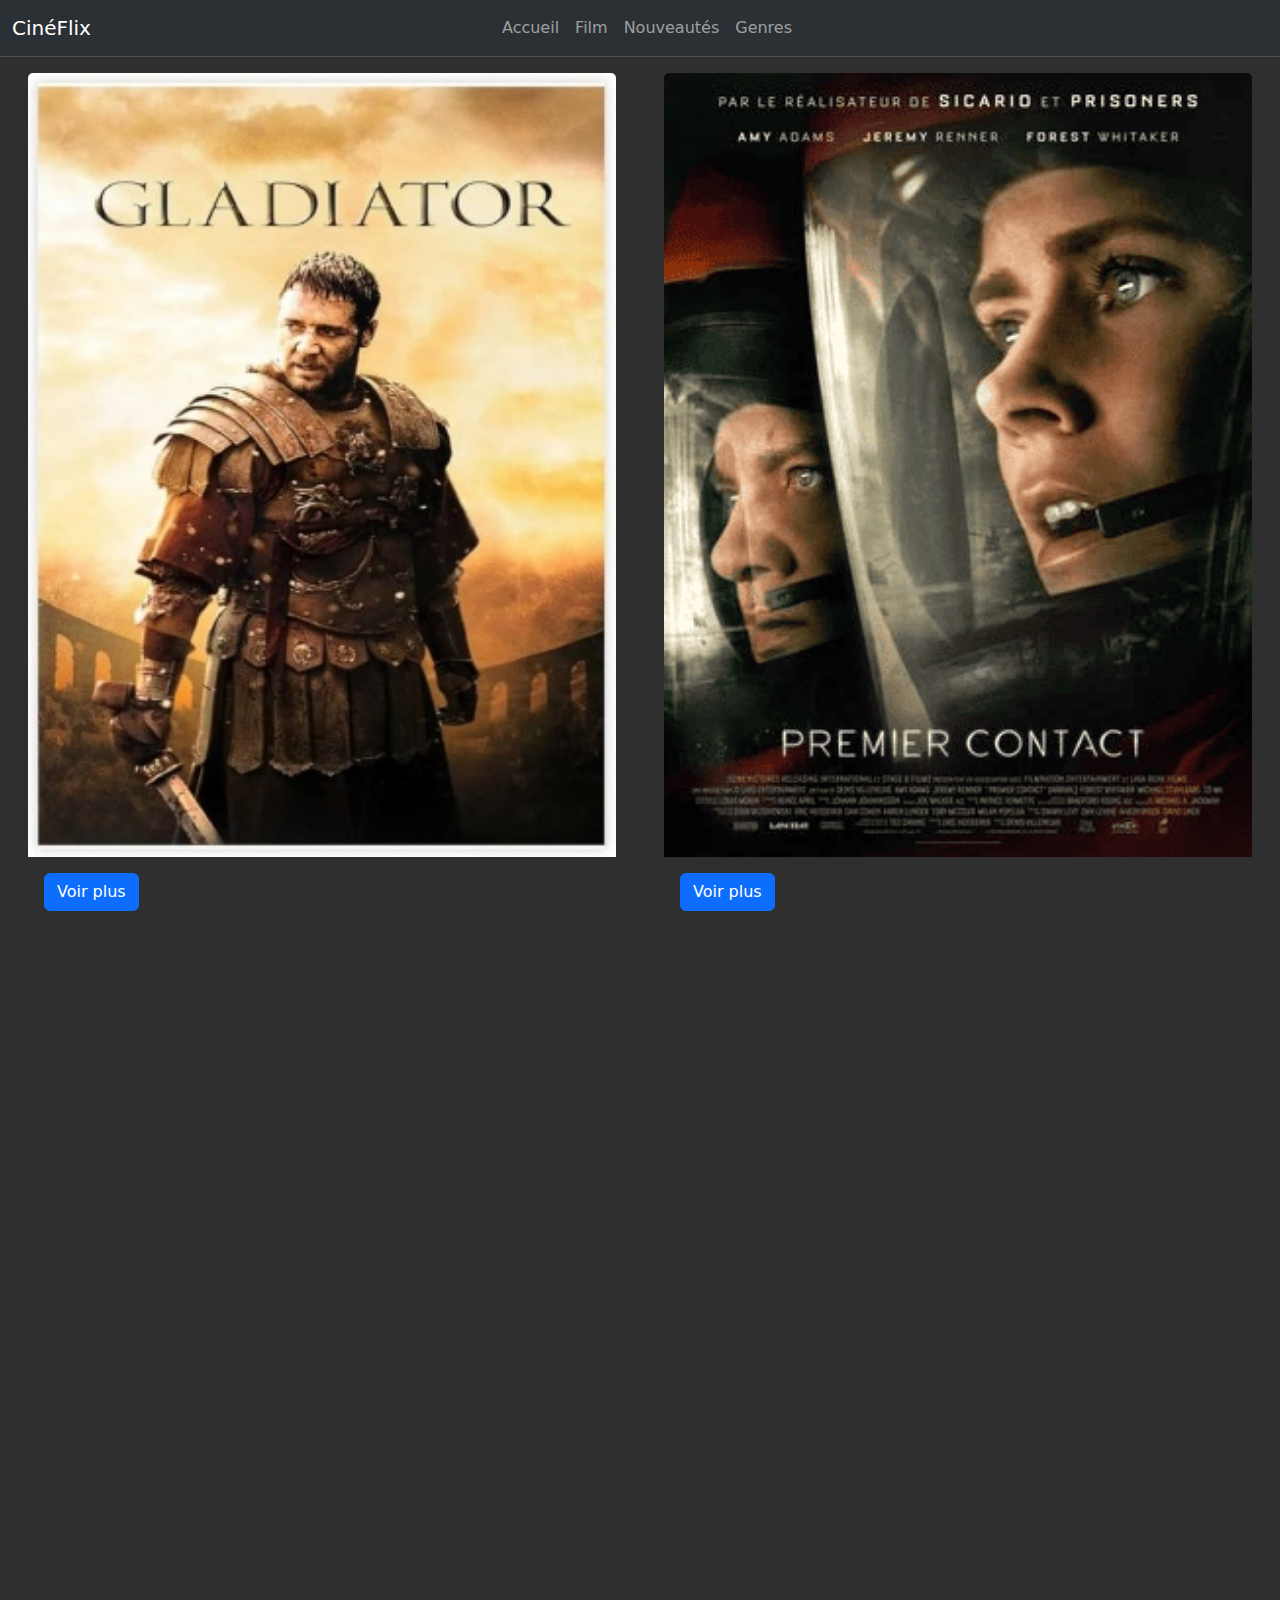
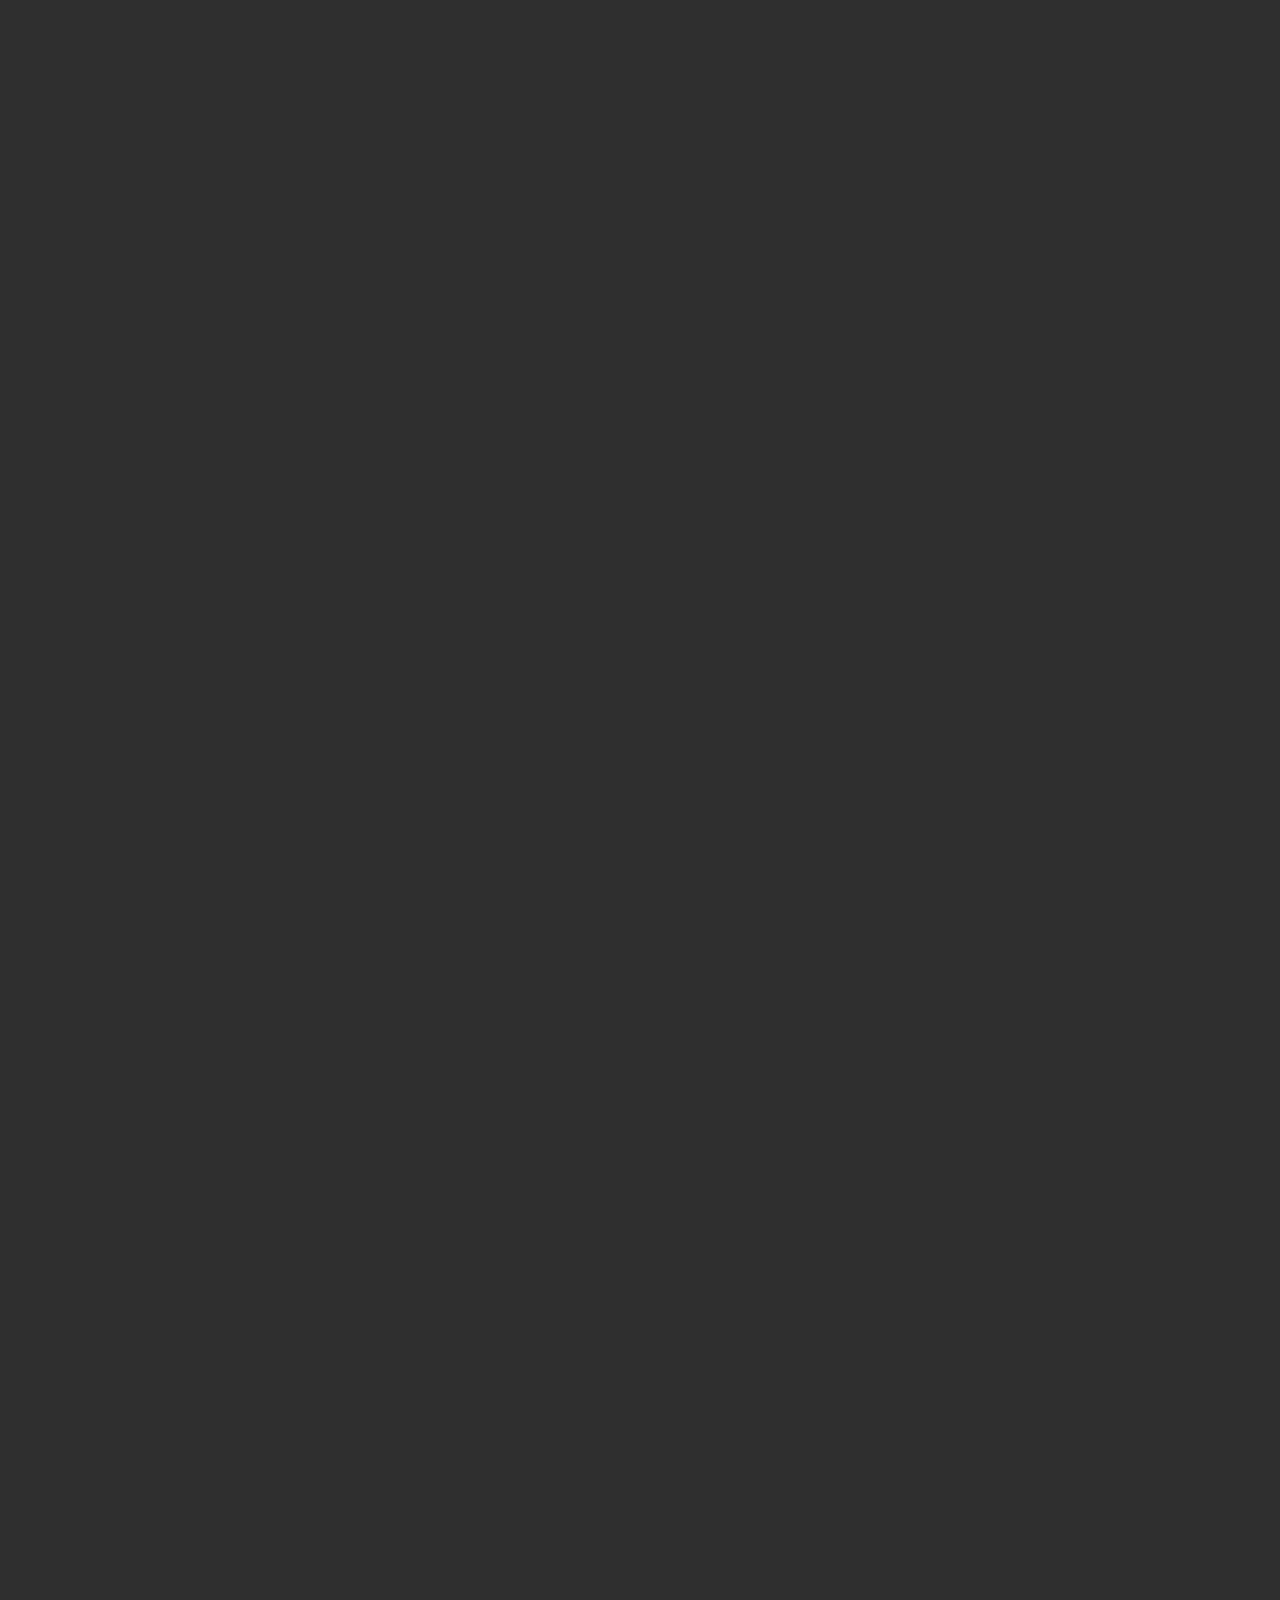
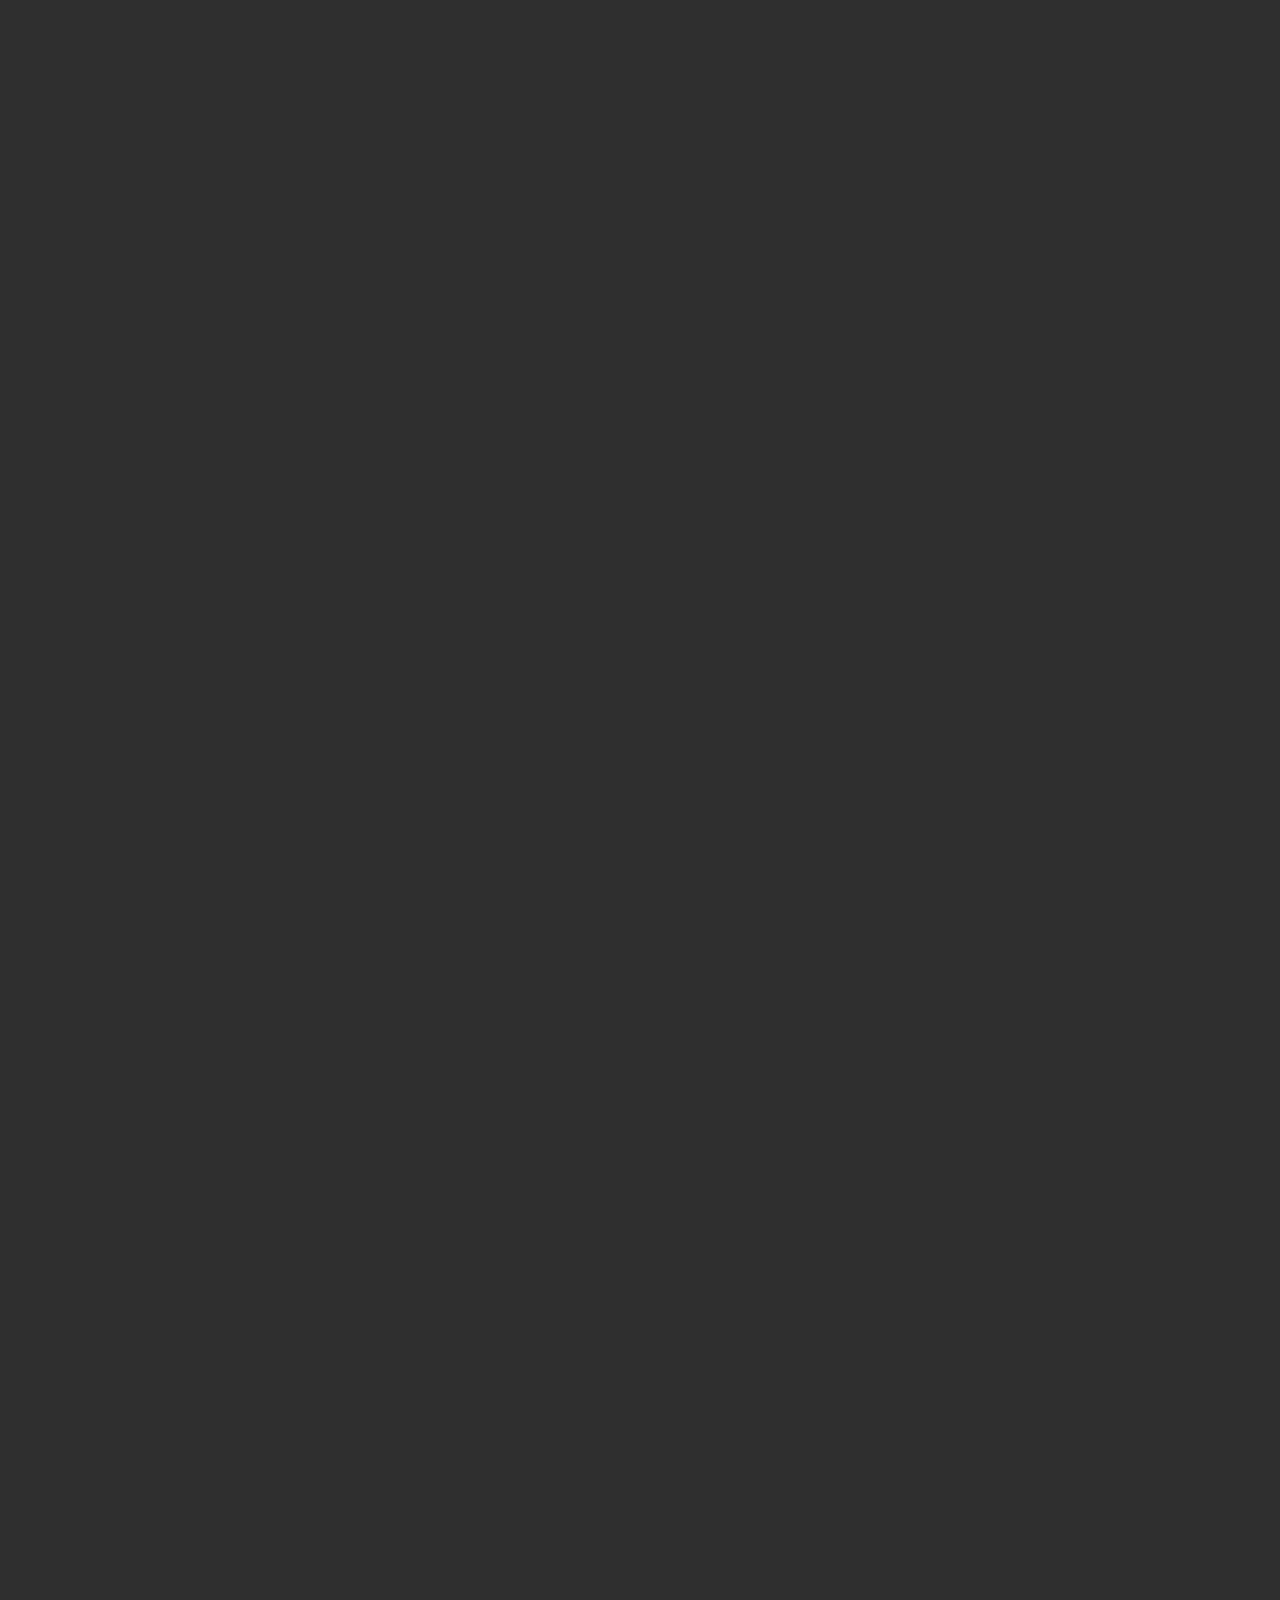
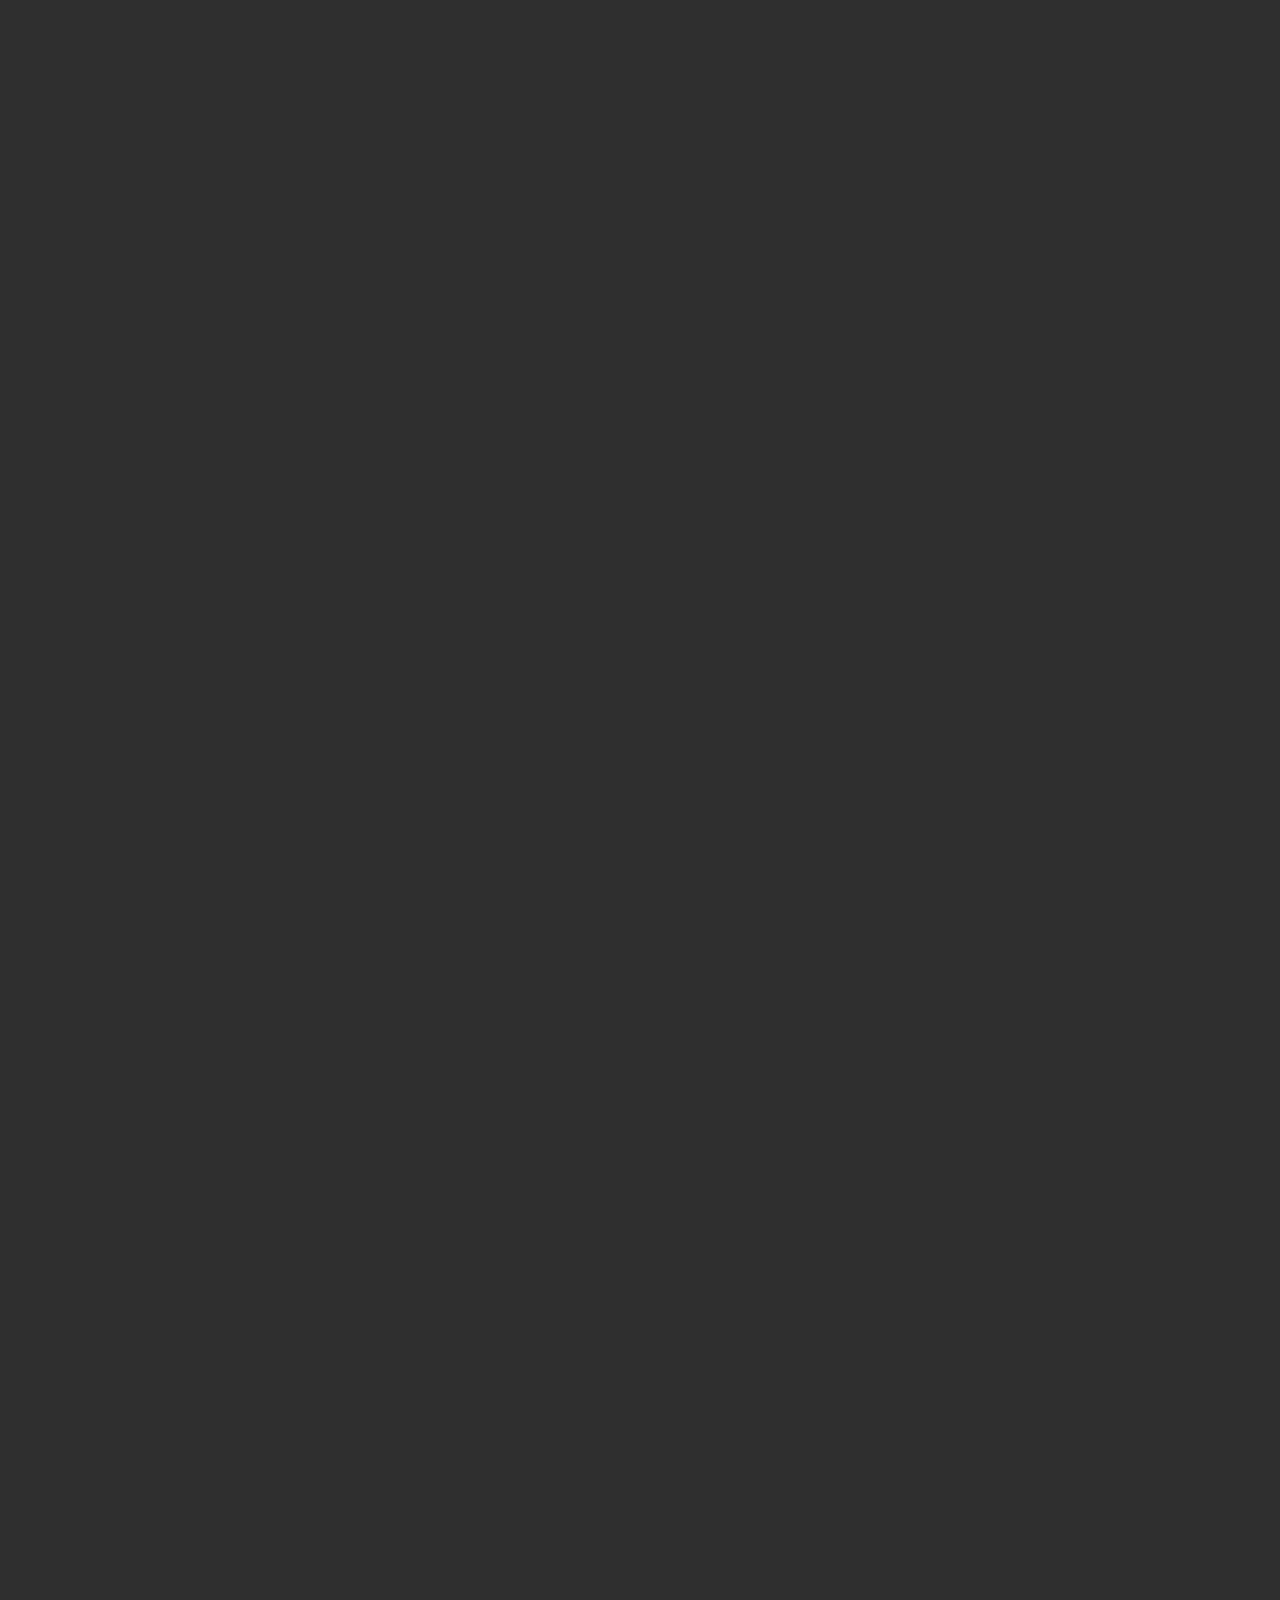
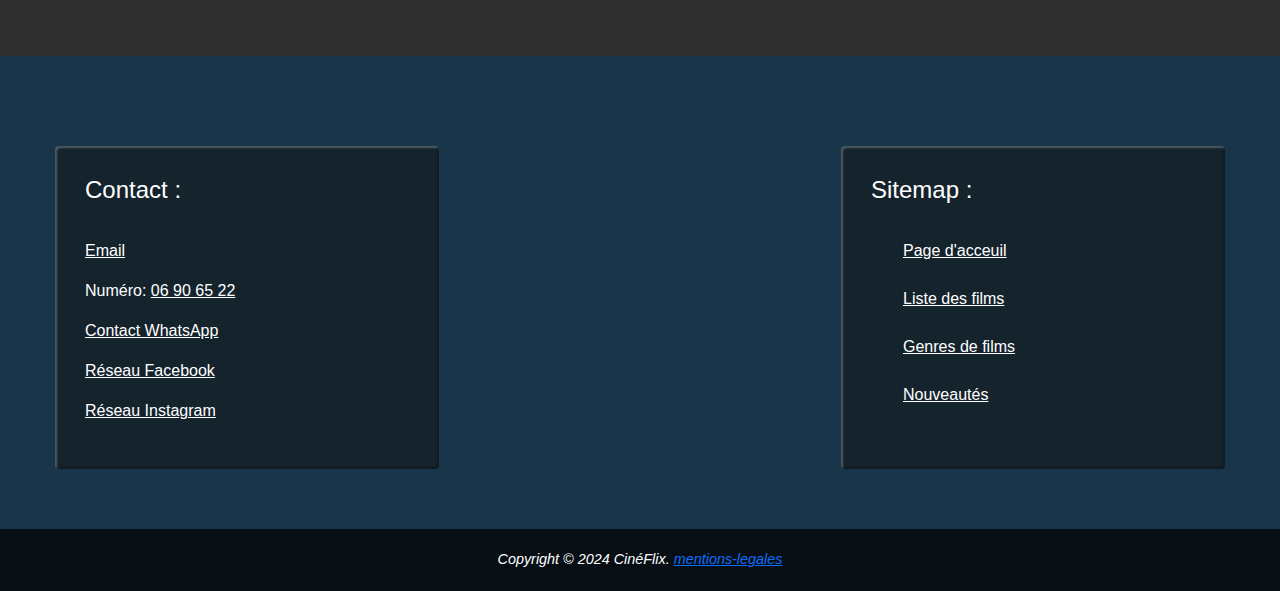
<file: html/film.html>
<html lang="fr">
  <head>
    <meta charset="UTF-8" />
    <meta name="viewport" content="width=device-width, initial-scale=1" />
    <meta
            name="description"
            content="Cinéflix votre destination ultime pour découvrir les meilleurs
            films, tout en restant à la pointe des nouveautés cinématographiques."
    />

    <meta
            property="og:description"
            content="Cinéflix votre destination ultime pour découvrir les meilleurs
            films, tout en restant à la pointe des nouveautés cinématographiques."
    />
    <meta property="og:url" content="https://example.com" />
    <meta property="og:type" content="Film" />
    <meta property="og:site_name" content="Cinéflix" />
    <meta name="robots" content="index">

    <link
            rel="stylesheet"
            href="https://cdnjs.cloudflare.com/ajax/libs/animate.css/4.1.1/animate.min.css"
    />
    <link
      href="https://cdn.jsdelivr.net/npm/bootstrap@5.3.3/dist/css/bootstrap.min.css"
      rel="stylesheet"
      integrity="sha384-QWTKZyjpPEjISv5WaRU9OFeRpok6YctnYmDr5pNlyT2bRjXh0JMhjY6hW+ALEwIH"
      crossorigin="anonymous"
    />
    <link href="https://unpkg.com/aos@2.3.1/dist/aos.css" rel="stylesheet" />
    <link rel="icon" href="../img/logo.png">

    <link rel="stylesheet" href="../style/film.css" />
    <link rel="stylesheet" href="../style/new.css">

    <title>CinéFlix | Film</title>
  </head>
  <body>
    <header>
      <nav
        class="navbar navbar-expand-lg bg-body-tertiary bg-dark border-bottom border-body"
        data-bs-theme="dark"
      >
        <div class="container-fluid">
          <a class="navbar-brand" href="#">CinéFlix</a>
          <button
            class="navbar-toggler"
            type="button"
            data-bs-toggle="collapse"
            data-bs-target="#navbarSupportedContent"
            aria-controls="navbarSupportedContent"
            aria-expanded="false"
            aria-label="Toggle navigation"
          >
            <span class="navbar-toggler-icon"></span>
          </button>
          <div class="collapse navbar-collapse" id="navbarSupportedContent">
            <div class="col-4"></div>
            <ul class="navbar-nav me-auto mb-2 mb-lg-0 col-4">
              <li class="nav-item">
                <a class="nav-link" aria-current="page" href="../index.html">Accueil</a>
              </li>
              <li class="nav-item">
                <a class="nav-link" href="film.html">Film</a>
              </li>

              <li class="nav-item">
                <a class="nav-link" href="nouveautes.html">Nouveautés</a>
              </li>
              <li class="nav-item">
                <a class="nav-link" href="genres.html">Genres</a>
              </li>

            </ul>

          </div>
        </div>
        <!--fin container-->
      </nav>
    </header>
    <main>
      <!--container-->
      <div class="container-fluid">
        <!--row-->
        <div class="row row-cols-2 row-cols-lg-5 g-2 g-lg-3">
          <!--col-->
          <div
            data-aos="zoom-in"
            class="col col-xxl-3 col-xl-6 col-lg-6 col-md-6 col-12"
          >
            <div class="p-3">
              <div class="card">
                <img src="../img/affgladia.jpg" class="card-img-top" alt="affiche gladiateur" />
                <div class="card-body">
                  <a href="gladiadetail.html" class="btn btn-primary">Voir plus</a>
                </div>
              </div>
            </div>
          </div>
          <!--fin col-->
          <!--col-->
          <div
            data-aos="zoom-in"
            class="col col-xxl-3 col-xl-6 col-lg-6 col-md-6 col-12"
          >
            <div class="p-3">
              <div class="card">
                <img src="../img/premier_contact.png" class="card-img-top" alt="..." />
                <div class="card-body">
                  <a href="gladiadetail.html" class="btn btn-primary">Voir plus</a>
                </div>
              </div>
            </div>
          </div>
          <!--fin col-->
          <!--col-->
          <div
            data-aos="zoom-in"
            class="col col-xxl-3 col-xl-6 col-lg-6 col-md-6 col-12"
          >
            <div class="p-3">
              <div class="card">
                <img src="../img/empire.png" class="card-img-top" alt="..." />
                <div class="card-body">
                  <a href="gladiadetail.html" class="btn btn-primary">Voir plus</a>
                </div>
              </div>
            </div>
          </div>
          <!--fin col-->
          <!--col-->
          <div
            data-aos="zoom-in"
            class="col col-xxl-3 col-xl-6 col-lg-6 col-md-6 col-12"
          >
            <div class="p-3">
              <div class="card">
                <img src="../img/dune.png" class="card-img-top" alt="..." />
                <div class="card-body">
                  <a href="gladiadetail.html" class="btn btn-primary">Voir plus</a>
                </div>
              </div>
            </div>
          </div>
          <!--fin col-->
        </div>

        <div class="row row-cols-2 row-cols-lg-5 g-2 g-lg-3">
          <!--col-->
          <div
                  data-aos="zoom-in"
                  class="col col-xxl-3 col-xl-6 col-lg-6 col-md-6 col-12"
          >
            <div class="p-3">
              <div class="card">
                <img src="../img/avengers.png" class="card-img-top" alt="..." />
                <div class="card-body">
                  <a href="#" class="btn btn-primary">Voir plus</a>
                </div>
              </div>
            </div>
          </div>
          <!--fin col-->
          <!--col-->
          <div
                  data-aos="zoom-in"
                  class="col col-xxl-3 col-xl-6 col-lg-6 col-md-6 col-12"
          >
            <div class="p-3">
              <div class="card">
                <img src="../img/oss.png" class="card-img-top" alt="..." />
                <div class="card-body">
                  <a href="#" class="btn btn-primary">Voir plus</a>
                </div>
              </div>
            </div>
          </div>
          <!--fin col-->
          <!--col-->
          <div
                  data-aos="fade-up"
                  class="col col-xxl-3 col-xl-6 col-lg-6 col-md-6 col-12"
          >
            <div class="p-3">
              <div class="card">
                <img src="../img/hpdeux.jpg" class="card-img-top" alt="Image de Harry Potter 2" />
                <div class="card-body">
                  <a href="#" class="btn btn-primary">Voir plus</a>
                </div>
              </div>
            </div>
          </div>
          <!--fin col-->

          <!--col-->
          <div
                  data-aos="fade-up"
                  class="col col-xxl-3 col-xl-6 col-lg-6 col-md-6 col-12"
          >
            <div class="p-3">
              <div class="card">
                <img src="../img/hp.jpg" class="card-img-top" alt="affiche de Harry Potter 1" />
                <div class="card-body">
                  <a href="#" class="btn btn-primary">Voir plus</a>
                </div>
              </div>
            </div>
          </div>
          <!--fin col-->
          <!--col-->
          <div
                  data-aos="fade-up"
                  class="col col-xxl-3 col-xl-6 col-lg-6 col-md-6 col-12"
          >
            <div class="p-3">
              <div class="card">
                <img src="../img/voyage-au-centre-de-la-terre.jpg" class="card-img-top" alt="affiche de voyage-au-centre-de-la-terre" />
                <div class="card-body">
                  <a href="#" class="btn btn-primary">Voir plus</a>
                </div>
              </div>
            </div>
          </div>
          <!--fin col-->
          <!--col-->
          <div
                  data-aos="fade-up"
                  class="col col-xxl-3 col-xl-6 col-lg-6 col-md-6 col-12"
          >
            <div class="p-3">
              <div class="card">
                <img src="../img/vingt_mille_lieues_sous_les_mers.jpg" class="card-img-top" alt="affiche de vingt_mille_lieues_sous_les_mers" />
                <div class="card-body">
                  <a href="#" class="btn btn-primary">Voir plus</a>
                </div>
              </div>
            </div>
          </div>
          <!--fin col-->


          <!--col-->
          <div
                  data-aos="fade-up"
                  class="col col-xxl-3 col-xl-6 col-lg-6 col-md-6 col-12"
          >
            <div class="p-3">
              <div class="card">
                <img src="../img/les-tontons-flingueurs.jpg" class="card-img-top" alt="affiche de les tonton flingeurs" />
                <div class="card-body">
                  <a href="#" class="btn btn-primary">Voir plus</a>
                </div>
              </div>
            </div>
          </div>
          <!--fin col-->
          <!--col-->
          <div
                  data-aos="fade-up"
                  class="col col-xxl-3 col-xl-6 col-lg-6 col-md-6 col-12"
          >
            <div class="p-3">
              <div class="card">
                <img src="../img/la_grande_evasion.jpg" class="card-img-top" alt="affiche de la grande évasion" />
                <div class="card-body">
                  <a href="#" class="btn btn-primary">Voir plus</a>
                </div>
              </div>
            </div>
          </div>
          <!--fin col-->
          <!--col-->
          <div
                  data-aos="fade-up"
                  class="col col-xxl-3 col-xl-6 col-lg-6 col-md-6 col-12"
          >
            <div class="p-3">
              <div class="card">
                <img src="../img/la-grande-vadrouille.jpg" class="card-img-top" alt="affiche de la-grande-vadrouille" />
                <div class="card-body">
                  <a href="#" class="btn btn-primary">Voir plus</a>
                </div>
              </div>
            </div>
          </div>
          <!--fin col-->
          <!--col-->
          <div
                  data-aos="fade-up"
                  class="col col-xxl-3 col-xl-6 col-lg-6 col-md-6 col-12"
          >
            <div class="p-3">
              <div class="card">
                <img src="../img/idiana-jones.jpg" class="card-img-top" alt=" Affiche de idiana jones" />
                <div class="card-body">
                  <a href="#" class="btn btn-primary">Voir plus</a>
                </div>
              </div>
            </div>
          </div>
          <!--fin col-->
        </div>
      </div>
    </main>
    <footer class="example-1">
      <div class="footer-container">
        <div class="footer-col">
          <h4>Contact :</h4>
          <br />
          <p>
            <a
                    target="_blank"
                    class="hover-footer"
                    href="mailto:email@example.com?subject=Enquiry&body=Hello, I have a question"
            >Email
            </a>
          </p>
          <p>
            Numéro:
            <a
                    target="_blank"
                    class="hover-footer" href="tel:+1234567890">06 90 65 22</a>
          </p>
          <p>
            <a target="_blank"
               class="hover-footer"
               href="https://wa.me/1234567890?text=Hello,%20I%20have%20a%20question"
            >Contact WhatsApp</a
            >
          </p>
          <p>
            <a
                    target="_blank"
                    class="hover-footer" href="https://fr-fr.facebook.com/"
            >Réseau Facebook</a
            >
          </p>
          <p>
            <a
                    target="_blank"
                    class="hover-footer" href="https://www.instagram.com/"
            >Réseau Instagram</a
            >
          </p>
        </div>
        <div class="footer-col">
          <h4>Sitemap :</h4>
          <br />
          <nav>
            <ul>
              <li>
                <a class="hover-footer" href="../index.html">Page d'acceuil</a>
              </li>
              <br />
              <li>
                <a class="hover-footer" href="film.html">Liste des films</a>
              </li>
              <br />
              <li>
                <a class="hover-footer" href="genres.html">Genres de films</a>
              </li>
              <br />
              <li><a class="hover-footer" href="nouveautes.html">Nouveautés</a></li>
            </ul>
          </nav>
        </div>
      </div>
      <div class="bottombar">
        Copyright © 2024 CinéFlix. <a href="legales.html">mentions-legales</a>
      </div>
    </footer>
    <!---------------------nooooooooooooooooooooooooooooooooooooooooooooooooooooooooon -->
    <script
      src="https://cdn.jsdelivr.net/npm/bootstrap@5.3.3/dist/js/bootstrap.bundle.min.js"
      integrity="sha384-YvpcrYf0tY3lHB60NNkmXc5s9fDVZLESaAA55NDzOxhy9GkcIdslK1eN7N6jIeHz"
      crossorigin="anonymous"
    ></script>
    <script src="https://unpkg.com/aos@2.3.1/dist/aos.js"></script>
    <script>
      AOS.init();
    </script>
  </body>
</html>
</file>
<file: style/film.css>
body, .card{
    background-color:#2f2f2f;
}
.card{
    border: none;
}
#fantas,#action,#horreur,#drole{
    text-align: center;
    font-size: 3.5rem;
    color: #C70039;
}
.card:hover{
    scale: 1;
}
</file>
<file: style/new.css>
.bodyA {
    background-image: url(https://cdn.wallpapersafari.com/22/13/5TCzIa.jpg);
}

/* premier titre de la page */
.Titre-nouveautes {
    background-color: white;
    padding-top: 10px;
    padding-bottom: 10px;
    display: inline;
}

.Taille-image {
    width: 100%;
    

}

.Text-presentation {
    margin-top: 100px;
    text-align: center;
    font-size: large;
    background-color: white ;
    padding-bottom: 10px;
}

 /* Footer */

 footer.example-1 {
    font-family: Tahoma, sans-serif;
    background-color: #193549;
    padding: 90px 0 0;
  }
  footer.example-1 .footer-container {
    max-width: 1200px;
    margin: 0 auto;
  }
  footer.example-1 .footer-container p, footer.example-1 .footer-container a, footer.example-1 .footer-container h4 {
    color: #FFFFFF;
  }
  footer.example-1 .footer-container h4 {
    margin: 0 0 10px;
  }
  footer.example-1 .footer-container p, footer.example-1 .footer-container a {
    font-size: 16px;
  }
  footer.example-1 .footer-container img {
    max-width: 200px;
  }
  footer.example-1 .footer-container .footer-col {
    margin: 0 15px 60px;
    padding: 30px;
    border-radius: 4px;
    background: #15232D;
    -webkit-box-shadow: 2px 2px 2px #15232D;
            box-shadow: 2px 2px 2px #15232D;
    -webkit-box-shadow: inset 2px 2px 2px rgba(255, 255, 255, 0.25), inset -2px -2px 2px rgba(0, 0, 0, 0.25);
            box-shadow: inset 2px 2px 2px rgba(255, 255, 255, 0.25), inset -2px -2px 2px rgba(0, 0, 0, 0.25);
  }

  footer.example-1 .footer-container .footer-col ul li {
    list-style: none;
  }
  footer.example-1 .bottombar {
    padding: 20px 15px;
    background-color: #070e14;
    text-align: center;
    font-style: italic;
    color: #FFFFFF;
    font-size: .9em;
  } 

  /* Footer hover */

.hover-footer:hover {
    border: 3px ridge salmon;
    border-radius: 10%;
}

/* Responsive */

@media screen and (max-width:480px)
{
        body 
        {
            background-color: #193549;
            background-image: unset;
        }
}

/* Responsive du footer */

@media (min-width: 768px) {
    footer.example-1 .footer-container {
      display: -webkit-box;
      display: -ms-flexbox;
      display: flex;
      -webkit-box-pack: justify;
          -ms-flex-pack: justify;
              justify-content: space-between;
    }
  }

  @media (min-width: 768px) {
    footer.example-1 .footer-container .footer-col {
      -ms-flex-preferred-size: 32%;
          flex-basis: 32%;
    }
  }
</file>
